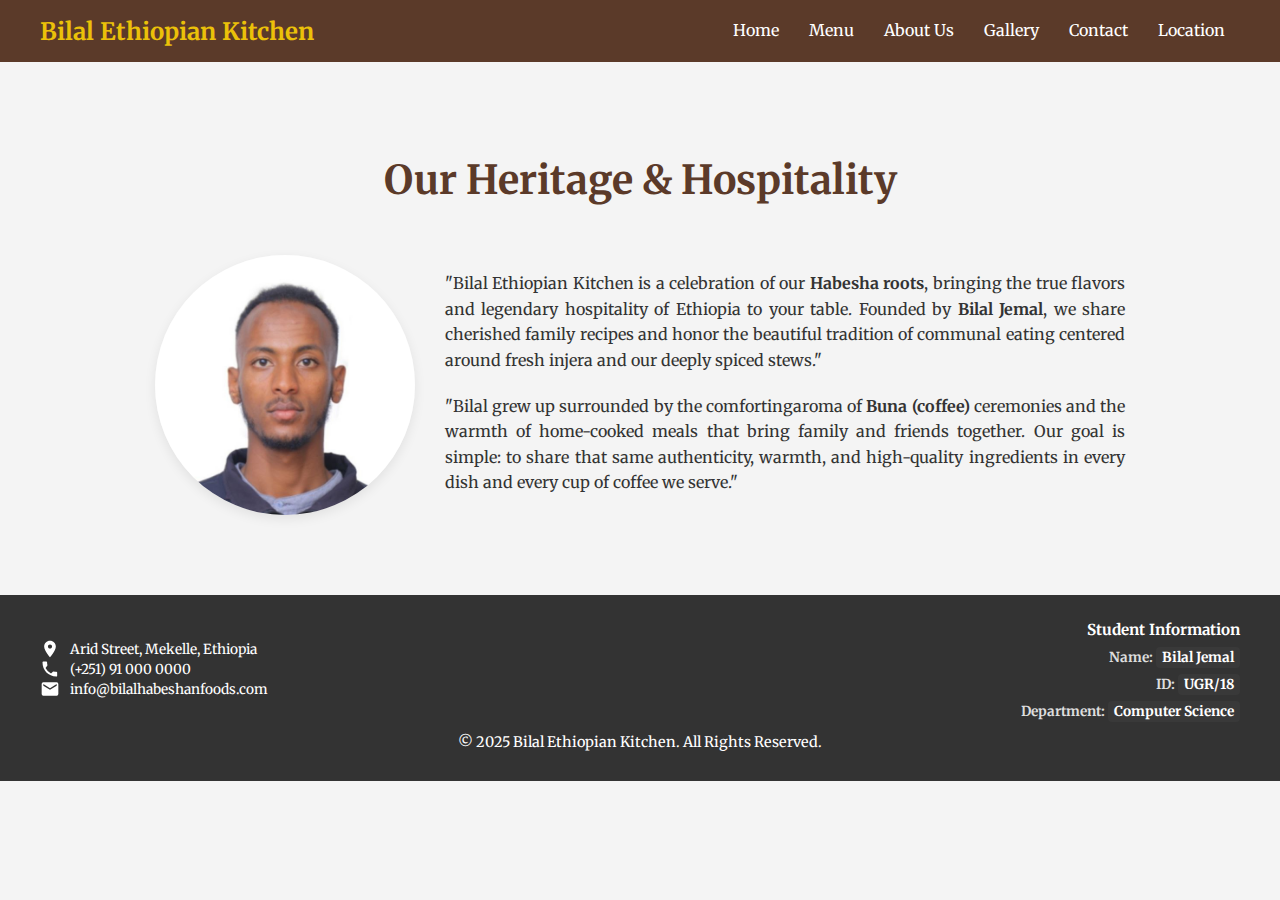
<file: about.html>
<!DOCTYPE html>
<html lang="en">
<head>
    <meta charset="UTF-8">
    <meta name="viewport" content="width=device-width, initial-scale=1.0">
    <title>Bilal Ethiopian Kitchen - About Us</title>
    <link rel="stylesheet" href="./css/styles.css">
<link href="https://fonts.googleapis.com/css2?family=Merriweather:wght@700&family=Open+Sans:wght@400;600&display=swap" rel="stylesheet">

</head>
<body>

    <header>
        <nav>
            <h1>Bilal Ethiopian Kitchen</h1>
            <ul>
                <li><a href="index.html">Home</a></li>
                <li><a href="menu.html">Menu</a></li>
                <li><a href="about.html">About Us</a></li>
                <li><a href="gallery.html">Gallery</a></li>
                <li><a href="contact.html">Contact</a></li>
                <li><a href="location.html">Location</a></li>
            </ul>
        </nav>
    </header>

    <section class="content-section" id="about-page">
        <h2>Our Heritage & Hospitality</h2>
        <div class="about-grid">
            <div class="about-photo">
                <!-- Add owner photo at ./images/owner.jpg (replace with real photo) -->
                <img src="./images/owner.jpg" alt="Bilal Ahmed, owner of Bilal Ethiopian Kitchen">
            </div>

            <div class="about-text">
                <p>"Bilal Ethiopian Kitchen is a celebration of our <strong>Habesha roots</strong>, bringing the true flavors and legendary hospitality of Ethiopia to your table. Founded by <strong>Bilal Jemal</strong>, we share cherished family recipes and honor the beautiful tradition of communal eating centered around fresh injera and our deeply spiced stews."</p>

                <p>"Bilal grew up surrounded by the comfortingaroma of<strong> Buna (coffee)</strong> ceremonies and the warmth of home-cooked meals that bring family and friends together. Our goal is simple: to share that same authenticity, warmth, and high-quality ingredients in every dish and every cup of coffee we serve."</p>
</div>
        </div>
    </section>

    <footer>
        <div class="footer-container">
            <div class="footer-left">
                <div class="footer-content">
                    <div class="footer-item">
                        <!-- location icon -->
                        <svg class="icon" viewBox="0 0 24 24" aria-hidden="true" focusable="false"><path d="M12 2C8.13 2 5 5.13 5 9c0 5.25 7 13 7 13s7-7.75 7-13c0-3.87-3.13-7-7-7zm0 9.5c-1.38 0-2.5-1.12-2.5-2.5S10.62 6.5 12 6.5s2.5 1.12 2.5 2.5S13.38 11.5 12 11.5z"/></svg>
                        <span>Arid Street, Mekelle, Ethiopia</span>
                    </div>
                    <div class="footer-item">
                        <!-- phone icon -->
                        <svg class="icon" viewBox="0 0 24 24" aria-hidden="true" focusable="false"><path d="M6.62 10.79a15.053 15.053 0 006.59 6.59l2.2-2.2a1 1 0 01.94-.27c1.02.26 2.12.4 3.25.4a1 1 0 011 1V20a1 1 0 01-1 1C10.07 21 3 13.93 3 4a1 1 0 011-1h3.5a1 1 0 011 1c0 1.13.14 2.23.4 3.25a1 1 0 01-.27.94l-2.01 2.6z"/></svg>
                        <span>(+251) 91 000 0000</span>
                    </div>
                    <div class="footer-item">
                        <!-- email icon -->
                        <svg class="icon" viewBox="0 0 24 24" aria-hidden="true" focusable="false"><path d="M20 4H4a2 2 0 00-2 2v12a2 2 0 002 2h16a2 2 0 002-2V6a2 2 0 00-2-2zm0 4l-8 5-8-5V6l8 5 8-5v2z"/></svg>
                        <span>info@bilalhabeshanfoods.com</span>
                    </div>
                </div>
            </div>

            <div class="footer-right">
                <div class="student-info" aria-label="Student information (placeholder)">
                    <h3>Student Information</h3>
                    <ul>
                        <li><strong>Name:</strong> <span id="student-name">Bilal Jemal</span></li>
                        <li><strong>ID:</strong> <span id="student-id">UGR/18</span></li>
                        <li><strong>Department:</strong> <span id="student-college">Computer Science</span></li>
                    </ul>
                </div>
            </div>
        </div>
        <p>&copy; 2025 Bilal Ethiopian Kitchen. All Rights Reserved.</p>
    </footer>

</body>
</html>
</file>
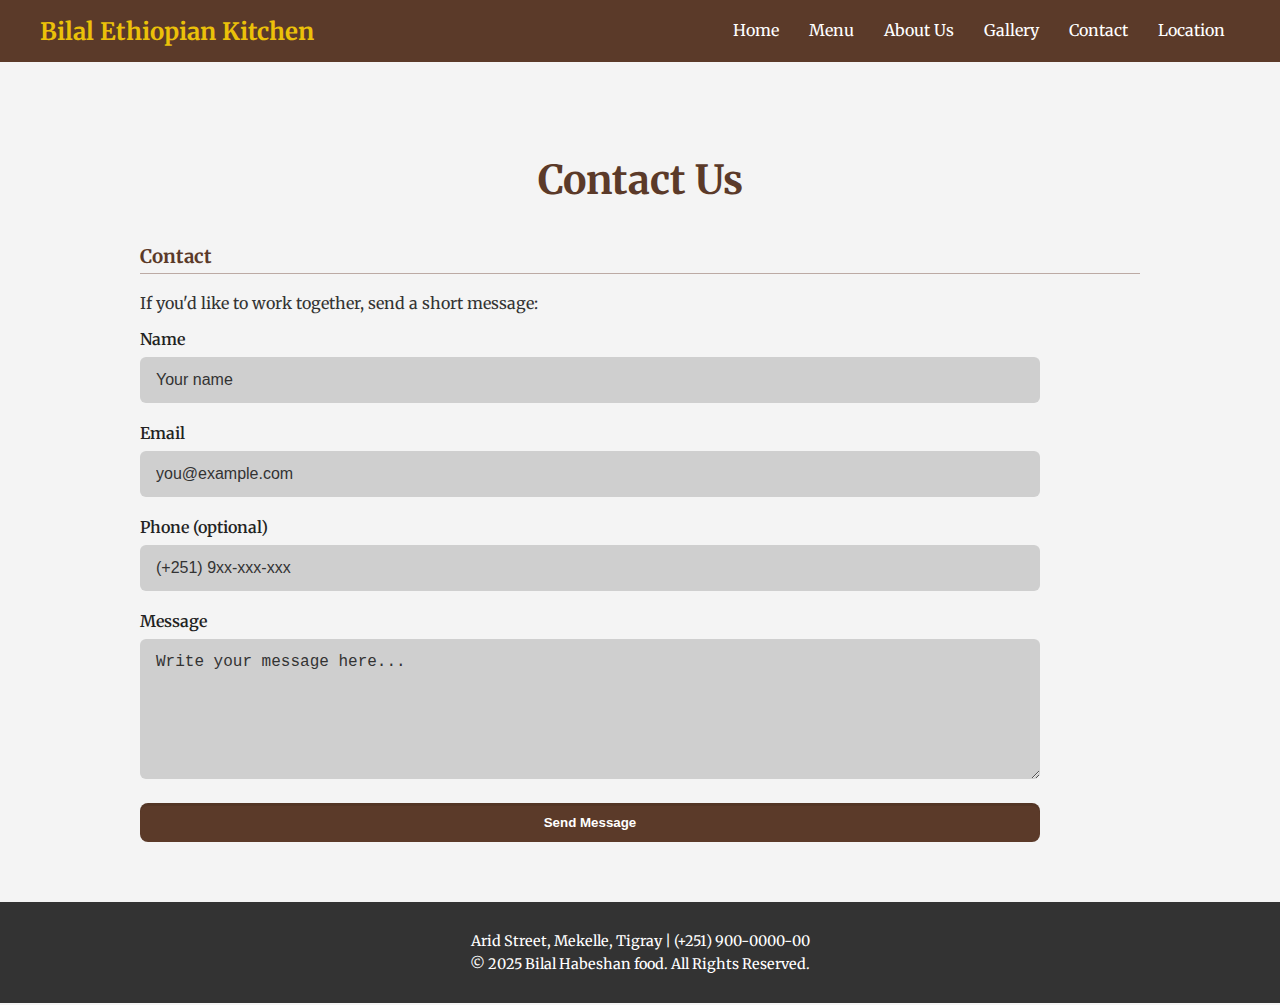
<file: contact.html>
<!DOCTYPE html>
<html lang="en">
<head>
    <meta charset="UTF-8">
    <meta name="viewport" content="width=device-width, initial-scale=1.0">
    <title>Bilal Ethiopian Kitchen - Contact</title>
    <link rel="stylesheet" href="./css/styles.css">
</head>
<body>

    <header>
        <nav>
            <h1>Bilal Ethiopian Kitchen</h1>
            <ul>
                <li><a href="index.html">Home</a></li>
                <li><a href="menu.html">Menu</a></li>
                <li><a href="about.html">About Us</a></li>
                <li><a href="gallery.html">Gallery</a></li>
                <li><a href="contact.html">Contact</a></li>
                <li><a href="location.html">Location</a></li>
            </ul>
        </nav>
    </header>
    <section class="content-section" id="contact-page">
        <h2>Contact Us</h2>

        <div class="contact-flex">
            <div class="contact-info">
                <h3>Contact</h3>
                <p>If you'd like to work together, send a short message:</p>

                <form id="contact-form" action="#" method="post">
                    <div class="form-group">
                        <label for="name">Name</label>
                        <input id="name" name="name" type="text" placeholder="Your name" required>
                    </div>

                    <div class="form-group">
                        <label for="email">Email</label>
                        <input id="email" name="email" type="email" placeholder="you@example.com" required>
                    </div>

                    <div class="form-group">
                        <label for="phone">Phone (optional)</label>
                        <input id="phone" name="phone" type="tel" placeholder="(+251) 9xx-xxx-xxx">
                    </div>

                    <div class="form-group">
                        <label for="message">Message</label>
                        <textarea id="message" name="message" rows="6" placeholder="Write your message here..." required></textarea>
                    </div>

                    <button type="submit" class="button">Send Message</button>
                </form>
            </div>

            <!-- <div class="map-area">
                <h3>Find Us Here</h3>
                <img src="images/map-placeholder.png" alt="Location Map">
            </div> -->
        </div>
    </section>

    <footer>
        <p>Arid Street, Mekelle, Tigray | (+251) 900-0000-00</p>
        <p>&copy; 2025 Bilal Habeshan food. All Rights Reserved.</p>
    </footer>

</body>
</html>
</file>
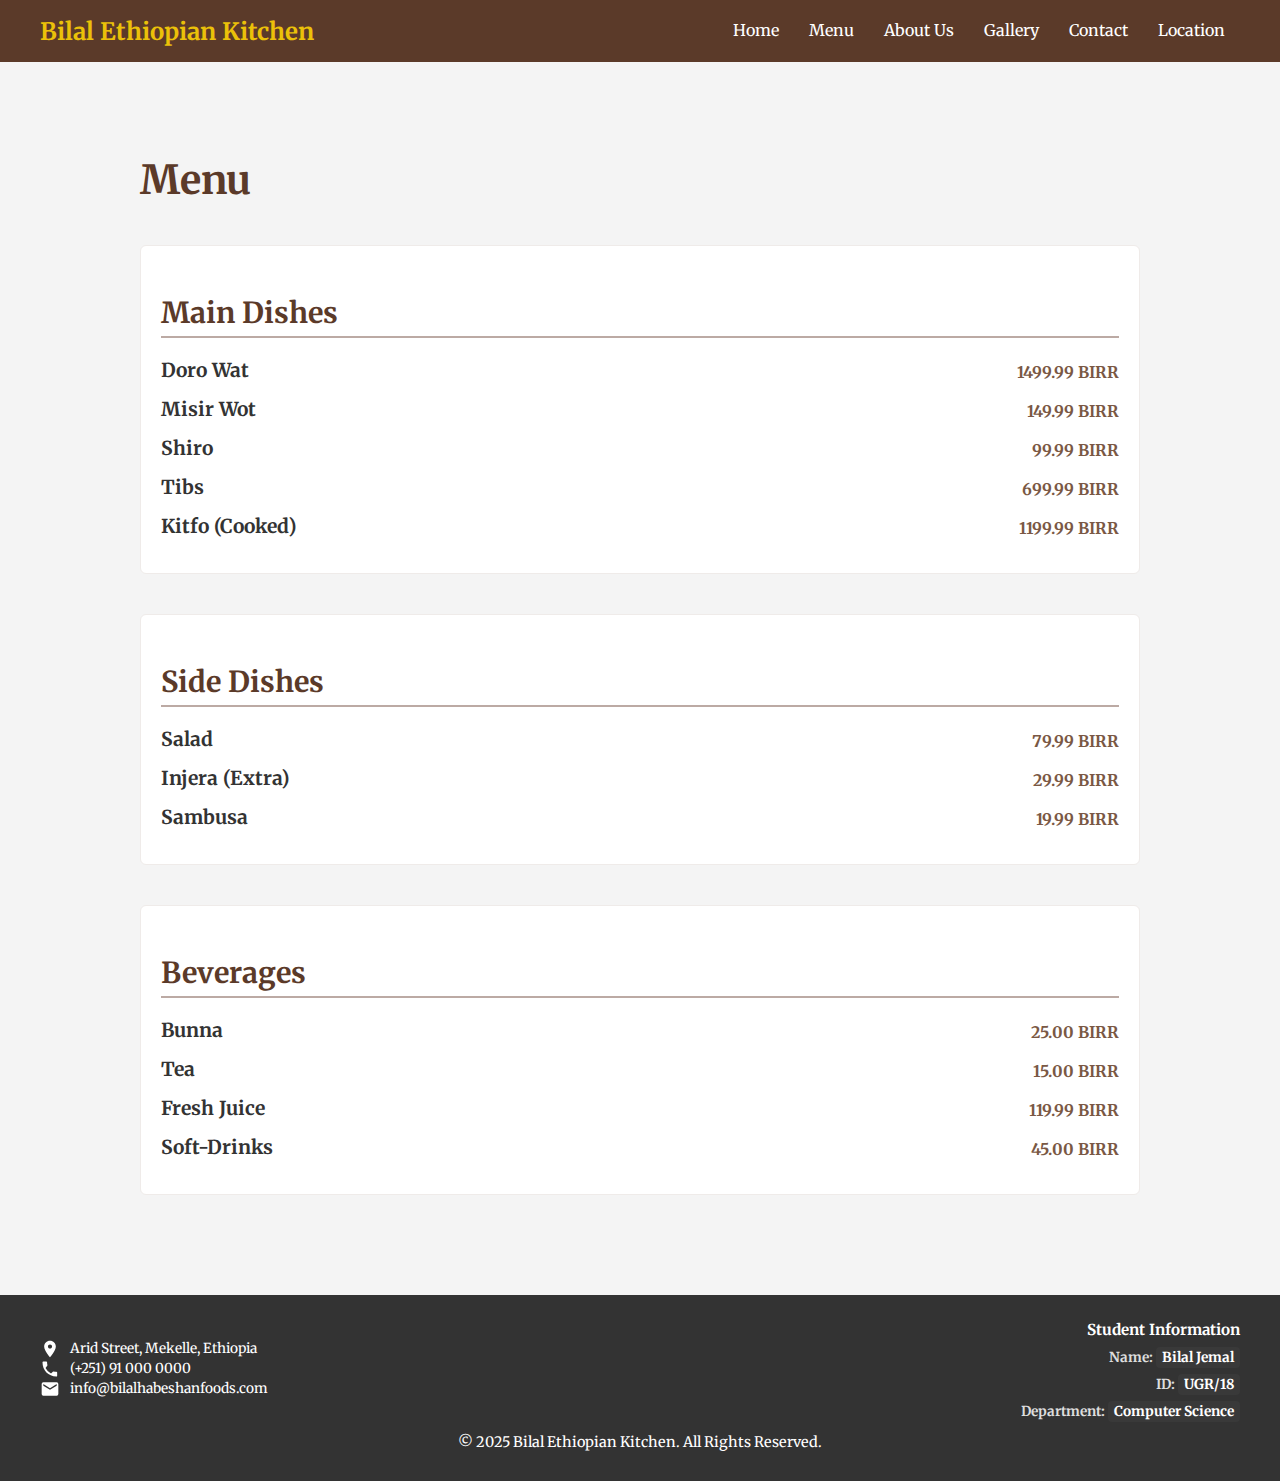
<file: menu.html>
<!DOCTYPE html>
<html lang="en">
<head>
    <meta charset="UTF-8">
    <meta name="viewport" content="width=device-width, initial-scale=1.0">
    <title>Bilal Ethiopian Kitchen - Menu</title>
    <link rel="stylesheet" href="./css/styles.css">

<link href="https://fonts.googleapis.com/css2?family=Merriweather:wght@700&family=Open+Sans:wght@400;600&display=swap" rel="stylesheet">


</head>
<body>

    <header>
        <nav>
            <h1>Bilal Ethiopian Kitchen</h1>
            <ul>
                <li><a href="index.html">Home</a></li>
                <li><a href="menu.html">Menu</a></li>
                <li><a href="about.html">About Us</a></li>
                <li><a href="gallery.html">Gallery</a></li>
                <li><a href="contact.html">Contact</a></li>
                <li><a href="location.html">Location</a></li>
            </ul>
        </nav>
    </header>

    <section class="content-section" id="menu-page">
        <h2>Menu</h2>

        <div class="menu-category">
            <h3>Main Dishes</h3>
            <div class="menu-item">
                <h4>Doro Wat</h4>
                <!-- <p>Spicy Ethiopian chicken stew simmered in berbere and clarified butter, served with injera.</p> -->
                <span>1499.99 BIRR</span>
            </div>
            <div class="menu-item">
                <h4>Misir Wot</h4>
                <!-- <p>Red lentil stew cooked with onions, garlic, and berbere spice (vegetarian).</p> -->
                <span>149.99 BIRR</span>
            </div>
            <div class="menu-item">
                <h4>Shiro</h4>
                <!-- <p>Creamy chickpea powder stew flavored with mild spices (vegan).</p> -->
                <span>99.99 BIRR</span>
            </div>
            <div class="menu-item">
                <h4>Tibs</h4>
                <!-- <p>Sautéed cubes of beef or lamb with onions, rosemary, and peppers. Served with injera.</p> -->
                <span>699.99 BIRR</span>
            </div>
            <div class="menu-item">
                <h4>Kitfo (Cooked)</h4>
                <!-- <p>Minced beef seasoned with mitmita and niter kibbeh; served cooked on request with injera.</p> -->
                <span>1199.99 BIRR</span>
            </div>
        </div>

        <div class="menu-category">
            <h3>Side Dishes</h3>
            <div class="menu-item">
                <h4>Salad</h4>
                <!-- <p>Assortment of misir wot, shiro, gomen (greens), and atkilt (cabbage & carrots) on injera.</p> -->
                <span>79.99 BIRR</span>
            </div>
            <div class="menu-item">
                <h4>Injera (Extra)</h4>
                <!-- <p>Traditional sourdough flatbread made from teff flour.</p> -->
                <span>29.99 BIRR</span>
            </div>
            <div class="menu-item">
                <h4>Sambusa</h4>
                <!-- <p>Crispy triangular pastry filled with spiced lentils or meat.</p> -->
                <span>19.99 BIRR</span>
            </div>
        </div>

        <div class="menu-category">
            <h3>Beverages</h3>
            <div class="menu-item">
                <h4>Bunna</h4>
                <!-- <p>Freshly roasted and brewed Ethiopian coffee served traditionally.</p> -->
                <span>25.00 BIRR</span>
            </div>
            <div class="menu-item">
                <h4>Tea</h4>
                <!-- <p>Black tea brewed with cardamom and cinnamon.</p> -->
                <span>15.00 BIRR</span>
            </div>
            <div class="menu-item">
                <h4>Fresh Juice</h4>
                <!-- <p>Seasonal squeezed juices (mango, orange, or passionfruit).</p> -->
                <span>119.99 BIRR</span>
            </div>
            <div class="menu-item">
                <h4>Soft-Drinks</h4>
                <span>45.00 BIRR</span>
            </div>
        </div>

    </section>

    <footer>
        <div class="footer-container">
            <div class="footer-left">
                <div class="footer-content">
                    <div class="footer-item">
                        <!-- location icon -->
                        <svg class="icon" viewBox="0 0 24 24" aria-hidden="true" focusable="false"><path d="M12 2C8.13 2 5 5.13 5 9c0 5.25 7 13 7 13s7-7.75 7-13c0-3.87-3.13-7-7-7zm0 9.5c-1.38 0-2.5-1.12-2.5-2.5S10.62 6.5 12 6.5s2.5 1.12 2.5 2.5S13.38 11.5 12 11.5z"/></svg>
                        <span>Arid Street, Mekelle, Ethiopia</span>
                    </div>
                    <div class="footer-item">
                        <!-- phone icon -->
                        <svg class="icon" viewBox="0 0 24 24" aria-hidden="true" focusable="false"><path d="M6.62 10.79a15.053 15.053 0 006.59 6.59l2.2-2.2a1 1 0 01.94-.27c1.02.26 2.12.4 3.25.4a1 1 0 011 1V20a1 1 0 01-1 1C10.07 21 3 13.93 3 4a1 1 0 011-1h3.5a1 1 0 011 1c0 1.13.14 2.23.4 3.25a1 1 0 01-.27.94l-2.01 2.6z"/></svg>
                        <span>(+251) 91 000 0000</span>
                    </div>
                    <div class="footer-item">
                        <!-- email icon -->
                        <svg class="icon" viewBox="0 0 24 24" aria-hidden="true" focusable="false"><path d="M20 4H4a2 2 0 00-2 2v12a2 2 0 002 2h16a2 2 0 002-2V6a2 2 0 00-2-2zm0 4l-8 5-8-5V6l8 5 8-5v2z"/></svg>
                        <span>info@bilalhabeshanfoods.com</span>
                    </div>
                </div>
            </div>

            <div class="footer-right">
                <div class="student-info" aria-label="Student information (placeholder)">
                    <h3>Student Information</h3>
                    <ul>
                        <li><strong>Name:</strong> <span id="student-name">Bilal Jemal</span></li>
                        <li><strong>ID:</strong> <span id="student-id">UGR/18</span></li>
                        <li><strong>Department:</strong> <span id="student-college">Computer Science</span></li>
                    </ul>
                </div>
            </div>
        </div>
        <p>&copy; 2025 Bilal Ethiopian Kitchen. All Rights Reserved.</p>
    </footer>

</body>
</html>
</file>
<file: css/styles.css>
/* --- 1. Basic Reset and Variables --- */
@import url('https://fonts.googleapis.com/css2?family=Merriweather:wght@400;700&display=swap');

body {
    font-family: 'Merriweather', serif;
    margin: 0;
    padding: 0;
    color: #333;
    background-color: #f4f4f4;
}

/* --- 2. Navigation Bar (Used on ALL Pages) --- */
header {
    background-color: #5b3a29; /* Dark Brown */
    color: white;
    padding: 10px 0;
    position: sticky;
    top: 0;
    z-index: 100;
}

nav {
    display: flex;
    justify-content: space-between;
    align-items: center;
    max-width: 1200px;
    margin: 0 auto;
    padding: 0 20px;
}

nav h1 {
    margin: 0;
    font-size: 1.5em;
    color: #ebc109;
}

nav ul {
    list-style: none;
    padding: 0;
    margin: 0;
    display: flex;
}
/* Style for the currently active link */
nav ul li a.active-page {
    /* Set the permanent background color for the active link */
    background-color: #7a5844; 
    
    /* Set the permanent gold underline */
    border-bottom: 2px solid #ebc109; 
    
    /* Apply a persistent shadow to indicate the active state */
    box-shadow: 0 4px 8px rgba(0, 0, 0, 0.4); 
}

nav ul li a {
    color: white;
    text-decoration: none;
    padding: 10px 15px;
    display: block;
    
    /* ADDED: Include border-bottom in transition for smooth reveal */
    transition: background-color 0.08s, border-bottom 0.08s, box-shadow 0.08s; 
    
    /* Set a transparent border so the link height doesn't jump on hover */
    border-bottom: 2px solid transparent; 
}

nav ul li a:hover {
    background-color: #7a5844; /* Existing Lighter Brown background */
    
    /* ADDED: Solid Gold Underline on Hover */
    border-bottom: 2px solid #ebc109; /* Gold color from your H1/logo */
    
    /* ADDED: Subtle black shadow on hover (as previously requested) */
    box-shadow: 0 4px 8px rgba(0, 0, 0, 0.4); 
}

/* --- 3. General Content & Headings --- */
.content-section {
    padding: 60px 20px;
    max-width: 1000px;
    margin: 0 auto;
    text-align: center;
}

h2 {
    font-size: 2.5em;
    margin-bottom: 40px;
    color: #5b3a29;
}

/* --- 4. Homepage (index.html) Styles --- */

/* Hero Section */
.hero {
    position: relative;
    min-height: 80vh;
    display: flex;
    align-items: center;
    justify-content: center;
    color: #fff;
    background-image: linear-gradient(rgba(0,0,0,0.45), rgba(0,0,0,0.45)), url('../images/herosectioninspo.webp');
    background-size: cover;
    background-position: center;
    overflow: hidden; /* ensure absolutely positioned images don't overflow the section */
}

/* .hero-overlay {
    position: absolute;
    inset: 0;
    background: linear-gradient(180deg, rgba(0,0,0,0.25) 0%, rgba(0,0,0,0.55) 100%);
    pointer-events: none;
    z-index: 1; sits above the image but below the content
 */

/* Background image wrapper for pasted images — they fill the hero but stay contained */
.hero-bg {
    position: absolute;
    inset: 0;
    z-index: 1;
    overflow: hidden;
}

.hero-bg img {
    position: absolute;
    inset: 0;
    width: 100%;
    height: 100%;
    object-fit: cover; /* covers the hero area without distortion */
    display:block;
    z-index: initial;
}

.hero-inner {
    position: relative;
    z-index: 2;
    width: 100%;
    max-width: 1200px;
    padding: 40px 20px;
    box-sizing: border-box;
}

.hero-text {
    text-align: center;
    margin: 0 auto;
    max-width: 900px;
}

.hero-text h1 {
    font-size: 3.6rem;
    line-height: 1.02;
    margin: 0 0 12px 0;
    letter-spacing: -0.02em;
}

.hero-text .tagline {
    font-size: 1.25rem;
    margin: 0 0 28px 0;
    color: rgba(255,255,255,0.95);
}

.hero-ctas {
    display: flex;
    gap: 12px;
    justify-content: center;
    flex-wrap: wrap;
}

.button {
    display: inline-block;
    text-decoration: none;
    padding: 12px 22px;
    border-radius: 8px;
    font-weight: 700;
    transition: transform 0.12s ease, box-shadow 0.12s ease;
}

.button.primary {
    background: #E27B3F;
    color: #fff;
    box-shadow: 0 6px 18px rgba(226,123,63,0.18);
}

.button.primary:hover { transform: translateY(-3px); }

.button.ghost {
    background: rgba(255,255,255,0.12);
    color: #fff;
    border: 1px solid rgba(255,255,255,0.18);
}

.button.ghost:hover { transform: translateY(-3px); }

@media (max-width: 800px) {
    .hero {
        min-height: 60vh;
        background-position: center 35%;
    }
    .hero-text h1 {
        font-size: 2.2rem;
    }
    .hero-text .tagline {
        font-size: 1rem;
    }
}

/* Left-aligned variant to match the reference image: left on desktop, centered on mobile */
.hero.hero-left .hero-inner {
    display: flex;
    justify-content: center; /* default center for small screens */
}

@media (min-width: 801px) {
    .hero.hero-left .hero-inner {
        justify-content: flex-start; /* push content to left */
        padding-left: 6%;
    }
    .hero.hero-left .hero-text {
        text-align: left;
        max-width: 560px;
        margin: 0;
        transform: translateY(6vh); /* slightly lower for the 'lower third' feel */
    }
}

/* Keep mobile centered and remove transform */
@media (max-width: 800px) {
    .hero.hero-left .hero-text {
        text-align: center;
        transform: none;
        padding: 0 16px;
    }
}

/* Top Picks Section */
#picks {
    background-color: #ffffff;
}

.picks-grid {
    display: grid;
    grid-template-columns: repeat(auto-fit, minmax(280px, 1fr));
    gap: 30px;
}

.pick-item {
    background-color: white;
    padding: 25px;
    border-radius: 8px;
    box-shadow: 0 4px 8px rgba(0, 0, 0, 0.05);
    text-align: center;
}
.pick-item p{
    color: white;
    text-align: left;
    font-size: small;
    margin-top: 0px;
}

.pick-item h3 {
    color: rgb(219, 153, 11);
    font-size: 1.5em;
    margin-top: 0;
}

/* Placeholder Styling for Images in Top Picks */
.pick-item {
    /* cards contain an image which will be layered beneath the text */
    position: relative;
    overflow: hidden;
    background-color: white;
    padding: 25px;
    border-radius: 8px;
    box-shadow: 0 4px 8px rgba(0, 0, 0, 0.05);
}

/* Put the item image as a full-bleed background layer under the text */
.pick-item img {
    position: absolute;
    inset: 0; /* top:0; right:0; bottom:0; left:0 */
    width: 100%;
    height: 100%;
    object-fit: cover;
    display: block;
    z-index: 0;
    border-radius: inherit;
    filter: brightness(0.78); /* slightly darken so text remains legible */
}
.pick-item {
    /* ... existing styles ... */
    transition: transform 0.3s ease-in-out, box-shadow 0.3s ease-in-out; /* Add transition */
}

.pick-item:hover {
    /* Lifts the card and makes it slightly larger on hover */
    transform: translateY(-5px) scale(1.02);
    box-shadow: 0 12px 20px rgba(0, 0, 0, 0.15); /* A more pronounced shadow */
}
/* Ensure the textual content sits above the image */
.pick-item > * {
    position: relative;
    z-index: 2;
}

/* Optional: if you want a subtle tile fallback color when image isn't present */
.pick-item::before {
    content: "";
    position: absolute;
    inset: 0;
    background-color: #EFEBE9;
    z-index: 0;
    border-radius: inherit;
}

/* --- 5. Menu Page Styles (menu.html) --- */
#menu-page {
    text-align: left;
}

.menu-category {
    margin-bottom: 40px;
    padding: 20px;
    border: 1px solid #EFEBE9;
    border-radius: 6px;
    background-color: white;
}

.menu-category h3 {
    color: #5b3a29;
    font-size: 1.8em;
    border-bottom: 2px solid #BCAAA4;
    padding-bottom: 5px;
    margin-bottom: 20px;
}

.menu-item {
    display: flex;
    justify-content: space-between;
    align-items: flex-end;
    margin-bottom: 15px;
}

.menu-item h4 {
    margin: 0;
    font-size: 1.2em;
    color: #333;
}

.menu-item p {
    flex-grow: 1;
    margin: 0 10px;
    border-bottom: 1px dotted #999;
    height: 1px;
}

.menu-item span {
    font-weight: bold;
    color: #7a5844;
    white-space: nowrap;
}
.menu-category {
    /* Existing Styles */
    margin-bottom: 40px;
    padding: 20px;
    border: 1px solid #EFEBE9;
    border-radius: 6px;
    background-color: white;
    
    /* ADDED: Set up for smooth transition */
    transition: transform 0.3s ease-in-out, box-shadow 0.3s ease-in-out, background-color 0.3s;
}

.menu-category:hover {
    /* Lifts the card strongly, similar to the profile picture */
    transform: translateY(-8px); 
    
    /* Applies a deep black shadow, similar to the gallery/profile */
    box-shadow: 0 15px 30px rgba(0, 0, 0, 0.45); 
    
    /* Optional: Slight color change for visual confirmation */
    background-color: #fcfcfc;
}

/* --- 6. About Us Page Styles (about.html) --- */
#about-page p {
    line-height: 1.6;
    margin-bottom: 20px;
    text-align: justify;
    max-width: 800px;
    margin-left: auto;
    margin-right: auto;
}

/* About page two-column layout: photo left, text right */
.about-grid {
    display: flex;
    gap: 30px;
    align-items: flex-start;
    justify-content: center;
    max-width: 1000px;
    margin: 0 auto;
    padding-top: 10px;
}

.about-photo {
    flex: 0 0 260px; /* fixed photo column */
}

.about-photo img {
    width: 100%;
    height: auto;
    border-radius: 50%;
    display: block;
    object-fit: cover;
    box-shadow: 0 4px 12px rgba(0,0,0,0.08);
    margin-bottom: 20px;
}

.about-text {
    flex: 1 1 0;
    max-width: 680px;
    text-align: left;
}

@media (max-width: 800px) {
    .about-grid {
        flex-direction: column;
        align-items: center;
    }
    .about-photo {
        width: 70%;
        flex: 0 0 auto;
    }
    .about-text {
        width: 90%;
    }
}


/* Add transition to the container for smooth lift */
.about-photo {
    /* Set transition on the container */
    transition: transform 0.3s ease-in-out;
}

/* Add transition and circular border-radius to the image itself */
.about-photo img {
    /* Existing: Makes it circular */
    border-radius: 50%;
    
    /* ADDED: Transition for smooth zoom and shadow */
    transition: transform 0.3s ease-in-out, box-shadow 0.3s ease-in-out; 
    
    /* Ensure image starts with a subtle shadow */
    box-shadow: 0 4px 12px rgba(0,0,0,0.08); /* Replicates original shadow */
}

/* Apply the hover effect (lift + shadow) */
.about-photo:hover {
    /* Lifts the whole card, including the circular image */
    transform: translateY(-10px); 
}

/* Apply the shadow and zoom only to the circular image element on hover */
.about-photo:hover img {
    transform: scale(1.05); /* Slight zoom in */
    
    /* CORRECTED: The shadow is now applied to the circular element, respecting the border-radius: 50% */
    box-shadow: 
        0 8px 25px rgba(0, 0, 0, 0.5), /* Deep black shadow that follows the circle */
        0 0 0 5px #ebc109; /* Optional: Gold ring border */
}

/* --- 7. Gallery Page Styles (gallery.html) --- */
.image-grid {
    display: grid;
    grid-template-columns: repeat(auto-fit, minmax(280px, 1fr));
    gap: 20px;
    margin-top: 30px;
}

.gallery-item {
    background-color: #7a5844; /* Placeholder for images */
    width: 100%;
    height: 220px;
    border-radius: 8px;
    overflow: hidden;
    box-shadow: 0 4px 8px rgba(0,0,0,0.1);
    /* For placeholders, display content */
    display: block;
    position: relative; /* allow absolutely positioned img to fill */
}
/* Placing a representative image for cafe interior */
/* .gallery-item:nth-child(1) { background-color: #BCAAA4; }
.gallery-item:nth-child(1)::after { content: "Interior Ambiance"}

/* [Image of cafe interior] */

/* Placing a representative image for food */
.gallery-item:nth-child(2) { background-color: #7a5844; }
.gallery-item:nth-child(2)::after { content: "Signature Dish" }
/* [Image of a plate of delicious food] */

/* Placing a representative image for coffee station */
.gallery-item:nth-child(3) { background-color: #5b3a29; }
.gallery-item:nth-child(3)::after { content: "Coffee Station"; }

/* Placing a representative image for pastry */
.gallery-item:nth-child(4) { background-color: #BCAAA4; }
.gallery-item:nth-child(4)::after { content: "Fresh Pastry" }
/* [Image of a fresh pastry] */

/* Placing a representative image for exterior */
.gallery-item:nth-child(5) { background-color: #7a5844; }
.gallery-item:nth-child(5)::after { content: "Cafe Exterior"} 

.gallery-item {
    /* Existing styles: Ensure transition is present for smoothness */
    transition: transform 0.3s ease-in-out, box-shadow 0.3s ease-in-out; 
}

.gallery-item img {
    /* Existing styles: Ensure transition is present for smoothness */
    transition: transform 0.3s ease-in-out, filter 0.3s ease-in-out;
}

.gallery-item:hover {
    /* Lifts the card and makes it slightly larger */
    transform: translateY(-5px) scale(1.02);
    
    /* Subtle black shadow on hover, as requested */
    box-shadow: 0 10px 18px rgba(0, 0, 0, 0.4); 
}

.gallery-item:hover img {
    /* Makes the image inside slightly zoom in and brightens it */
    transform: scale(1.05);
    filter: brightness(1); /* Removes any darkening filter on hover for focus */
}
 */
/* --- 8. Contact Page Styles (contact.html) --- */
.contact-flex {
    display: flex;
    justify-content: space-around;
    align-items: flex-start;
    text-align: left;
    gap: 40px;
}

/* Ensure gallery images fill their tiles and are clipped nicely */
.gallery-item img {
    position: absolute;
    inset: 0; /* top:0; right:0; bottom:0; left:0 */
    width: 100%;
    height: 100%;
    object-fit: cover; /* cover keeps aspect ratio and fills the container */
    display: block;
    border-radius: inherit;
}

/* Hide placeholder ::after labels (they were adding the brown sidebars) */
.gallery-item::after {
    content: none !important;
    display: none !important;
}

@media (max-width: 800px) {
    .gallery-item {
        height: 180px; /* slightly shorter on small screens */
    }
}

.contact-info {
    flex: 1;
    min-width: 300px;
    align-items: center;
}

.contact-info h3 {
    color: #5b3a29;
    border-bottom: 1px solid #BCAAA4;
    padding-bottom: 5px;
    margin-top: 0;
}

.map-area {
    flex: 2;
    min-width: 300px;
    width: 100%;
    height: 350px;
    margin-top: 15px;
    border-radius: 8px;
    overflow: hidden; /* make sure inner image doesn't overflow */
    position: relative;
    background-color: #CCC; /* Placeholder for map image */
}

/* Ensure any image inside the map-area fits and is clipped nicely */
.map-area img {
    display: block;
    width: 100%;
    height: 100%;
    object-fit: cover; /* cover keeps aspect ratio and fills the container */
    border-radius: inherit;
}

/* --- Contact Form Styling (matches provided screenshot) --- */
#contact-form {
    width: 100%;
    max-width: 900px;
}

#contact-form .form-group {
    margin-bottom: 20px;
}

#contact-form label {
    display: block;
    margin-bottom: 8px;
    color: #222;
    font-weight: 600;
}

#contact-form input[type="text"],
#contact-form input[type="email"],
#contact-form input[type="tel"],
#contact-form textarea {
    width: 100%;
    padding: 14px 16px;
    border-radius: 6px;
    border: none;
    background-color: #cfcfcf; /* light gray fill like screenshot */
    color: #111;
    box-sizing: border-box;
    font-size: 1rem;
}

#contact-form textarea {
    min-height: 140px;
    resize: vertical;
}

#contact-form input[type="text"]:focus,
#contact-form input[type="email"]:focus,
#contact-form input[type="tel"]:focus,
#contact-form textarea:focus {
    outline: none;
    box-shadow: 0 0 0 4px rgba(156, 71, 67, 0.08);
}

/* Make the form button match the full-width style in the screenshot */
#contact-form .button {
    display: block;
    width: 100%;
    padding: 12px 0;
    border-radius: 8px;
    background: #5b3a29;
    color: #fff;
    font-weight: 600;
    border: none;
    box-shadow: 0 3px 0 rgba(0,0,0,0.08) inset;
}

#contact-form .button:hover {
    background: linear-gradient(#c25a56, #9b3a38);
}

#contact-form .form-group input::placeholder,
#contact-form textarea::placeholder {
    color: #333;
}

/* Slight spacing tweaks for the contact column so labels/inputs align left */
.contact-info {
    text-align: left;
}

/* --- 9. Footer (Used on ALL Pages) --- */
footer {
    background-color: #333;
    color: white;
    text-align: center;
    padding: 25px 0;
    font-size: 0.9em;
}

footer p {
    margin: 5px 0;
}

/* Footer contact layout */
.footer-content {
    display: block;
    justify-content: flex-start; /* left-align the items when contained */
    gap: 50px;
    align-items: center;
    flex-wrap: wrap;
    margin-bottom: 10px;
}

/* New layout wrapper: left contact info + right student info */
.footer-container {
    max-width: 1200px;
    margin: 0 auto;
    padding: 0 20px;
    display: flex;
    justify-content: space-between;
    align-items: center;
    gap: 18px;
    flex-wrap: wrap; /* allow stacking on narrow screens */
}

.footer-left {
    flex: 1 1 0;
    min-width: 220px;
}

.footer-left p {
    margin-bottom: 10px;
}

.footer-right {
    flex: 0 0 300px;
    min-width: 180px;
    text-align: right;
}

.student-info h3 {
    margin: 0 0 8px 0;
    color: #fff;
    font-size: 1.05em;
}

.student-info ul {
    list-style: none;
    padding: 0;
    margin: 0;
}

.student-info li {
    color: #ddd;
    margin-bottom: 6px;
    font-size: 0.95em;
}

.student-info span {
    font-weight: 700;
    color: #fff;
    display: inline-block;
    padding: 2px 6px;
    border-radius: 4px;
    background: rgba(255,255,255,0.03);
}

.footer-item {
    display: flex;
    align-items: center;
    gap: 10px;
    color: #fff;
    font-size: 0.95em;
}

.footer-item .icon {
    width: 20px;
    height: 20px;
    fill: #fff;
    flex-shrink: 0;
}

@media (max-width: 600px) {
    .footer-content {
        gap: 14px;
        padding: 0 16px;
    }
    .footer-item span { font-size: 0.95em; }
    /* Stack left/right sections and switch right section to left alignment on small screens */
    .footer-container { align-items: flex-start; }
    .footer-right { text-align: left; flex-basis: 100%; margin-top: 10px; }
    .footer-left { flex-basis: 100%; }
}

/* --- 10. Responsive Adjustments --- */
@media (max-width: 800px) {
    /* Keep navigation horizontal on small screens: allow horizontal scroll */
    nav {
        flex-direction: row;
        align-items: center;
        padding: 0 12px;
    }
    nav h1 {
        font-size: 1.2rem;
    }
    nav ul {
        display: flex;
        flex-direction: row;
        gap: 8px;
        margin-top: 0;
        overflow-x: auto;
        -webkit-overflow-scrolling: touch;
        scrollbar-width: none; /* hide Firefox scrollbar */
        flex: 1 1 auto; /* allow the list to take remaining space and shrink */
        min-width: 0; /* allow flex children to shrink instead of overflowing */
        padding-right: 22px; /* leave room for vertical scrollbar so rightmost items aren't covered */
        scrollbar-gutter: stable both-edges; /* reserve space for scrollbars to avoid overlaying content */
    }
    nav h1 { flex: 0 0 auto; }
    nav ul li { flex: 0 0 auto; }
    /* shrink link typography and padding progressively so items stay visible */
    nav ul li a {
        font-size: clamp(0.85rem, 1.2vw, 1rem);
        padding: 8px 10px;
    }
    nav ul { gap: 6px; }
    nav ul::-webkit-scrollbar { display: none; } /* hide WebKit scrollbar */
    nav ul li { white-space: nowrap; }
    nav ul li a {
        text-align: center;
        border-top: none;
        padding: 10px 12px;
    }

    .hero h2 {
        font-size: 2.5em;
    }

    /* Contact Stack */
    .contact-flex {
        flex-direction: column;
        align-items: center;
    }
    .contact-info, .map-area {
        width: 100%;
        max-width: 500px;
        margin-bottom: 30px;
    }
}

/* Ensure map images always fill and stay clipped inside the container */
.map-area {
    position: relative; /* already set but reinforce */
    overflow: hidden; /* make sure any overflow is clipped */
}

.map-area img {
    position: absolute;
    inset: 0; /* top:0; right:0; bottom:0; left:0; */
    width: 100%;
    height: 100%;
    object-fit: cover;
    display: block;
    border-radius: inherit; /* preserve rounded corners */
}

/* When stacking on small screens keep the map image sized correctly */
@media (max-width: 800px) {
    .map-area {
        height: 300px; /* slightly smaller on small screens */
    }
}

/* Tighter adjustments for very small phones */
@media (max-width: 420px) {
    nav h1 { font-size: 1rem; }
    nav ul li a {
        font-size: 0.75rem;
        padding: 6px 8px;
    }
    nav ul { gap: 6px; }
}

/* If still too crowded on extremely narrow screens reduce gap further */
@media (max-width: 340px) {
    nav ul li a {
         font-size: 0.72rem;
         padding: 5px 6px;
    }
    nav h1 {
         font-size: 0.95rem; }
}

/* Small screens: stack nav so links remain visible instead of getting hidden */
@media (max-width: 600px) {
    nav {
        flex-direction: column;
        align-items: stretch;
        gap: 6px;
        padding: 8px 12px;
    }
    nav h1 {
        text-align: center;
        font-size: 1.05rem;
        margin: 0;
        padding: 4px 0;
    }
    nav ul {
        display: flex;
        flex-wrap: wrap; /* allow links to wrap to next line instead of being clipped */
        justify-content: center;
        overflow-x: visible; /* allow the full list to be shown/wrapped */
        -webkit-overflow-scrolling: auto;
        gap: 6px;
        padding: 0;
        margin: 0;
    }
    nav ul li {
         flex: 0 0 auto;
    }
    nav ul li a {
         padding: 8px 10px;
    }
}
</file>
